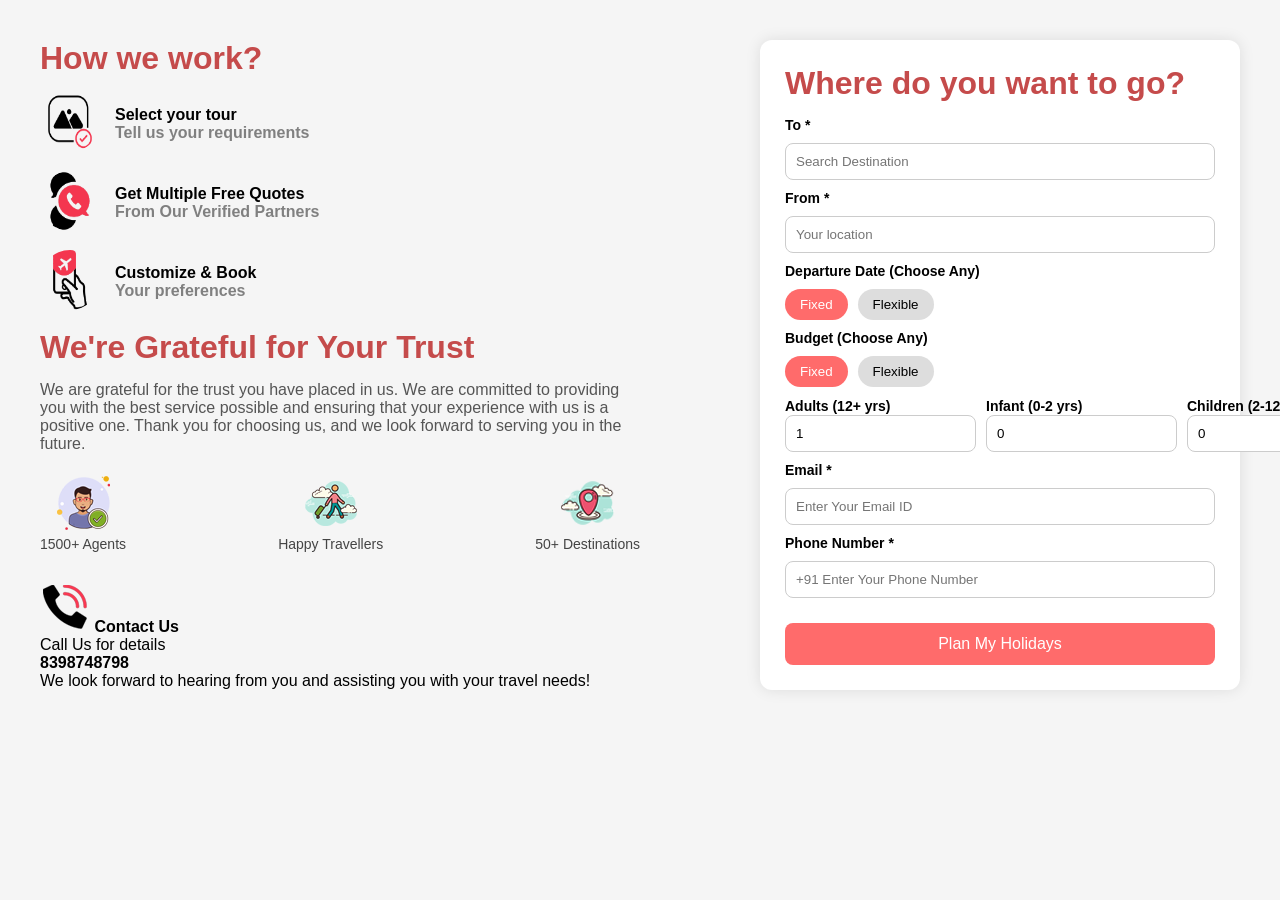
<file: src/plan-tour-form.html>
<!DOCTYPE html>
<html lang="en">

<head>
    <meta charset="UTF-8">
    <meta name="viewport" content="width=device-width, initial-scale=1.0">
    <title>Document</title>
    <link rel="stylesheet" href="plan-tour.style.css">
</head>

<body>
    <main>
        <div class="container">


            <div class="leftbox">
                <h1>How we work?</h1>
                <div class="select">
                    <div class="img"> <img src="/img/png-mountain.png" alt=""></div>
                    <div class="content">
                        <p>Select your tour</p>
                        <p class="secondpara">Tell us your requirements</p>
                    </div>
                </div>
                <div class="quotes">
                    <div class="img"> <img src="/img/png-chat.png" alt=""></div>
                    <div class="content">
                        <p>Get Multiple Free Quotes</p>
                        <p class="secondpara">From Our Verified Partners</p>
                    </div>
                </div>
                <div class="book">
                    <div class="img"><img src="/img/png-booking.png" alt=""></div>
                    <div class="content">
                        <p>Customize & Book</p>
                        <p class="secondpara">Your preferences</p>
                    </div>
                </div>

                <h1>We're Grateful for Your Trust </h1>

                <p id="about">We are grateful for the trust you have placed in us. We are committed to providing you
                    with the best service possible and ensuring that your experience with us is a positive one. Thank
                    you for choosing us, and we look forward to serving you in the future.</p>

                <div id="feedback">
                    <div class="feedback">
                        <img src="/img/agent2a.png" alt="">
                        <p>1500+ Agents</p>
                    </div>
                    <div class="feedback">
                        <img src="/img/traveler1.png" alt="">
                        <p>Happy Travellers</p>
                    </div>
                    <div class="feedback">
                        <img src="/img/png-place-location.png" alt="">
                        <p>50+ Destinations</p>
                    </div>
                </div>

                <div id="contact">
                    <img src="/img/call-png.png" alt="">
                    <strong>Contact Us</strong>
                    <p>Call Us for details</p>
                    <strong>8398748798</strong>
                    <p>We look forward to hearing from you and assisting you with your travel needs!</p>
                </div>
            </div>



            <div class="rightbox">

                <h1>Where do you want to go?</h1>

                <form class="form">

                    <label for="Destination">To *</label>
                    <input type="text" placeholder="Search Destination" id="Destination">

                    <label for="location">From *</label>
                    <input type="text" placeholder="Your location" id="location">

                    <label>Departure Date (Choose Any)</label>
                    <div class="date-buttons">
                        <button class="active">Fixed</button>
                        <button>Flexible</button>
                    </div>
                    <label>Budget (Choose Any)</label>
                    <div class="date-buttons">
                        <button class="active">Fixed</button>
                        <button>Flexible</button>
                    </div>

                    <div class="people">
                        <div>
                            <label>Adults (12+ yrs)</label>
                            <input type="number" value="1">
                        </div>
                        <div>
                            <label>Infant (0-2 yrs)</label>
                            <input type="number" value="0">
                        </div>
                        <div>
                            <label>Children (2-12 yrs)</label>
                            <input type="number" value="0">
                        </div>
                    </div>

                    <label>Email *</label>
                    <input type="email" required placeholder="Enter Your Email ID">

                    <label>Phone Number *</label>
                    <input type="tel" maxlength="13" required placeholder="+91 Enter Your Phone Number">

                    <button class="submit" type="submit">Plan My Holidays</button>
                </form>
        </div>


        </div>
    </main>
    <script src="plan-tour-form.js"></script>
</body>

</html>
</file>
<file: src/plan-tour.style.css>
*{
    margin: 0;
    padding: 0;
    box-sizing: border-box;
    font-family: Arial, Helvetica, sans-serif;
}

body{
    background: #f5f5f5;
}

/* MAIN CONTAINER */
.container{
    display: flex;
    justify-content: space-between;
    padding: 40px;
    gap: 20px;
}

/* LEFT SIDE */
.leftbox{
    width: 50%;
}

/* RIGHT SIDE */
.rightbox{
    width: 40%;
    background: #fff;
    padding: 25px;
    border-radius: 12px;
    box-shadow: 0 0 15px rgba(0,0,0,0.1);
}

/* HEADINGS */
h1{
    margin-bottom: 15px;
    color: #c54b4b;

}

/* WORK STEPS */
.select, .quotes, .book{
    display: flex;
    align-items: center;
    gap: 15px;
    margin: 15px 0;
}

.img img{
    width: 60px;
    height: 60px;
    border-radius: 50%;
}

.content p{
    font-size: 16px;
    font-weight: bold;
}

.secondpara{
    font-size: 14px;
    color: gray;
}

/* ABOUT */
#about{
    margin-top: 15px;
    color: #555;
}

/* FEEDBACK */
#feedback{
    display: flex;
    justify-content: space-between;
    margin-top: 20px;
}

.feedback{
    text-align: center;
    font-size: 14px;
    color: #444;
}

/* CONTACT */
#contact{
    margin-top: 30px;
}

#contact ul{
    margin-top: 10px;
    padding-left: 20px;
}

#contact li{
    margin: 5px 0;
}

/* FORM */
.form{
    display: flex;
    flex-direction: column;
    gap: 10px;
}

.form label{
    font-weight: bold;
    font-size: 14px;
}

/* INPUTS */
.form input{
    padding: 10px;
    border: 1px solid #ccc;
    border-radius: 8px;
}

/* BUTTONS */
.date-buttons{
    display: flex;
    gap: 10px;
}

.date-buttons button{
    padding: 8px 15px;
    border: none;
    border-radius: 20px;
    background: #ddd;
    cursor: pointer;
}

.date-buttons .active{
    background: #ff6b6b;
    color: white;
}

/* PEOPLE SECTION */
.people{
    display: flex;
    justify-content: space-between;
    gap: 10px;
}

.people div{
    width: 100%;
}

/* SUBMIT BUTTON */
.submit{
    margin-top: 15px;
    padding: 12px;
    background: #ff6b6b;
    color: white;
    border: none;
    border-radius: 8px;
    font-size: 16px;
    cursor: pointer;
}

.submit:hover{
    background: #620202;
}

/* RESPONSIVE DESIGN */
@media(max-width: 900px){
    .container{
        flex-direction: column;
    }

    .leftbox, .rightbox{
        width: 100%;
    }
}
</file>
